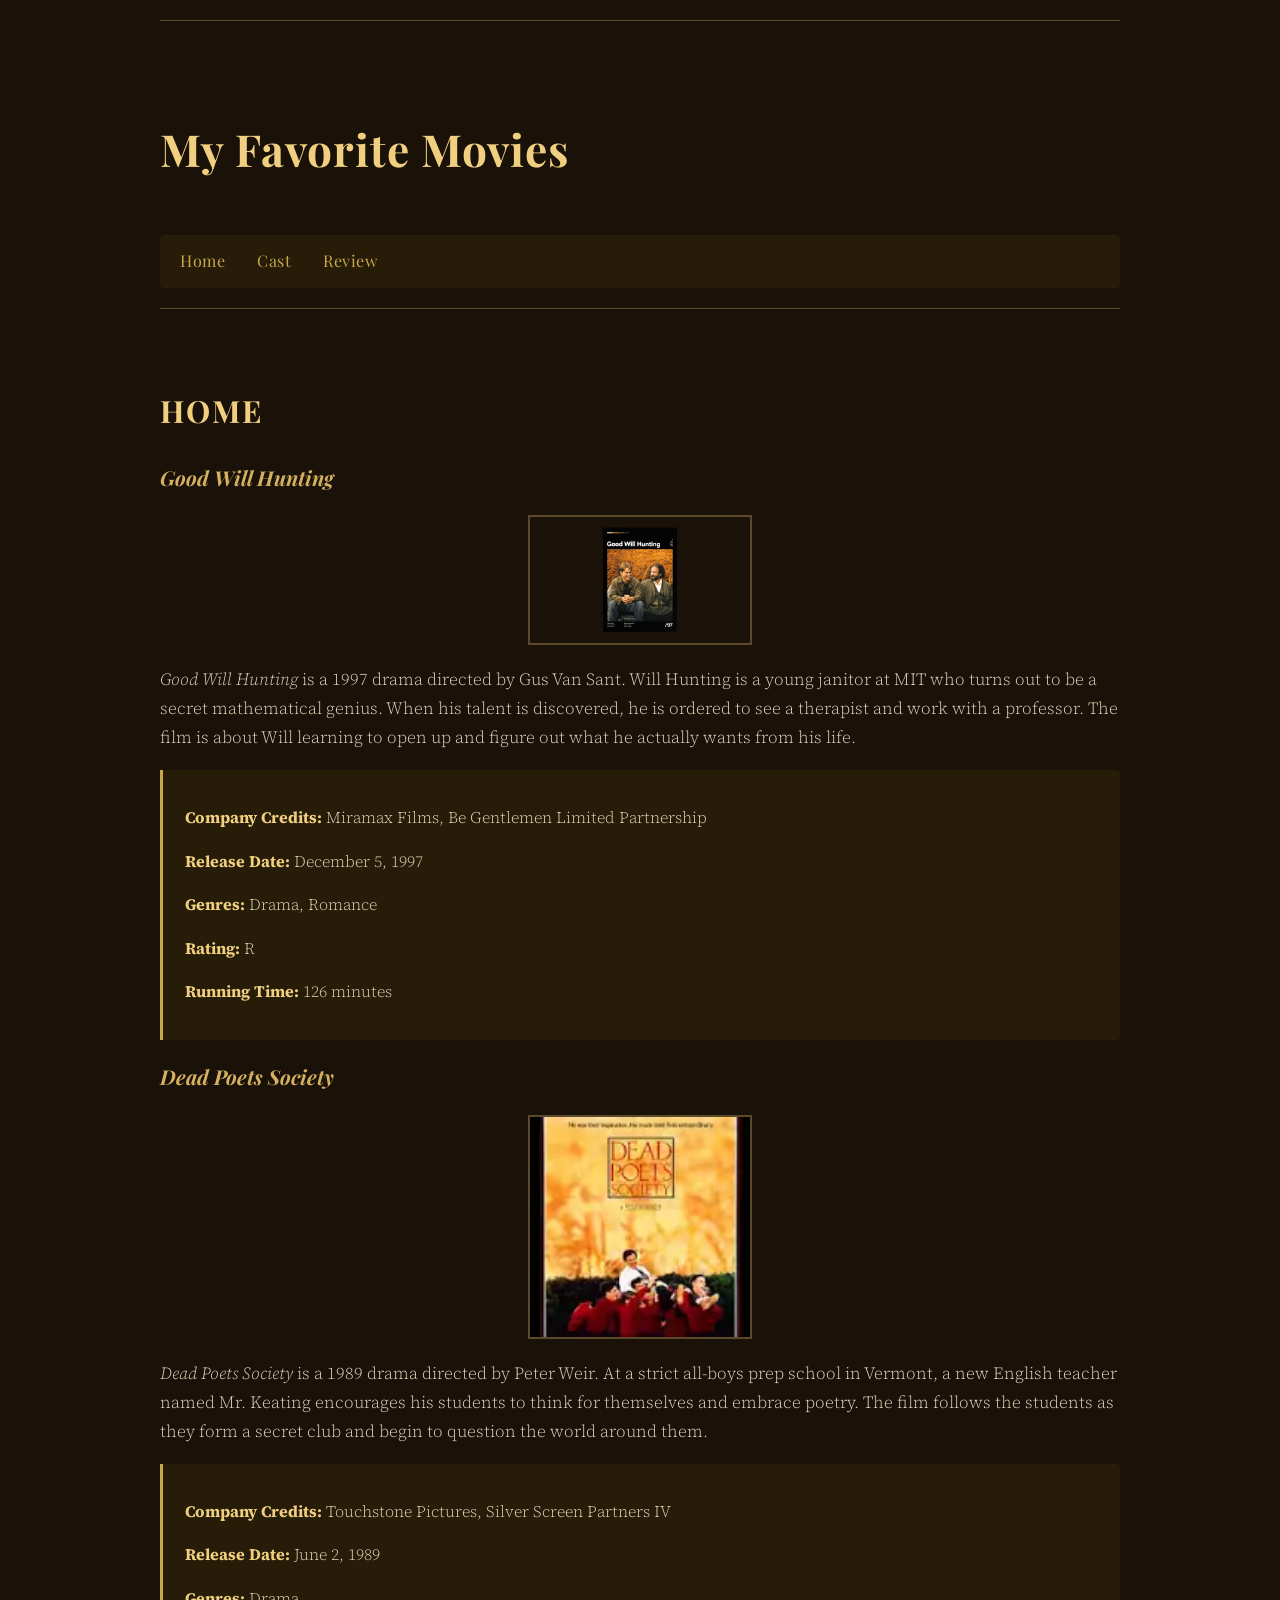
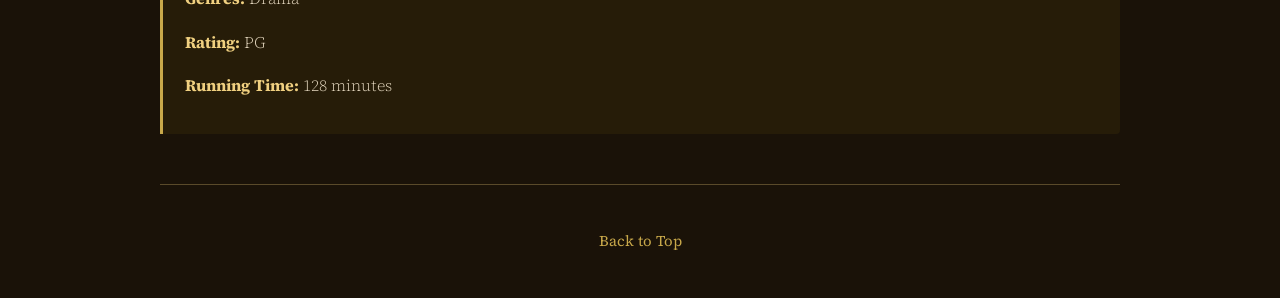
<file: w-4/index.html>
<!DOCTYPE html>
<!--cody dumas !!!!!! why doenst my site show up-->
<head>
    <meta charset="UTF-8">
    <meta name="author" content="Cody Dumas">
    <meta name="description" content="Home page for my two favorite movies">
    <title>My Favorite Movies</title>
    <link rel="stylesheet" href="style.css">
</head>
<body>

<div id="container">

    <hr>

    <div id="header">
        <h1>My Favorite Movies</h1>
    </div>

    <div id="nav">
        <a href="index.html">Home</a>
        <a href="cast.html">Cast</a>
        <a href="review.html">Review</a>
    </div>

    <hr>

    <div id="content">

        <h2>Home</h2>

        <div>

            <h3><em>Good Will Hunting</em></h3>

            <img src="images/goodwillhunting-poster.jpg" alt="Good Will Hunting poster">

            <p>
                <em>Good Will Hunting</em> is a 1997 drama directed by Gus Van Sant. Will Hunting is a young janitor at MIT who turns out to be a secret mathematical genius. When his talent is discovered, he is ordered to see a therapist and work with a professor. The film is about Will learning to open up and figure out what he actually wants from his life.
            </p>

            <div class="info">
                <p><b>Company Credits:</b> Miramax Films, Be Gentlemen Limited Partnership</p>
                <p><b>Release Date:</b> December 5, 1997</p>
                <p><b>Genres:</b> Drama, Romance</p>
                <p><b>Rating:</b> R</p>
                <p><b>Running Time:</b> 126 minutes</p>
            </div>

            <h3><em>Dead Poets Society</em></h3>

            <img src="images/deadpoetssociety-poster.jpg" alt="Dead Poets Society poster">

            <p>
                <em>Dead Poets Society</em> is a 1989 drama directed by Peter Weir. At a strict all-boys prep school in Vermont, a new English teacher named Mr. Keating encourages his students to think for themselves and embrace poetry. The film follows the students as they form a secret club and begin to question the world around them.
            </p>

            <div class="info">
                <p><b>Company Credits:</b> Touchstone Pictures, Silver Screen Partners IV</p>
                <p><b>Release Date:</b> June 2, 1989</p>
                <p><b>Genres:</b> Drama</p>
                <p><b>Rating:</b> PG</p>
                <p><b>Running Time:</b> 128 minutes</p>
            </div>

        </div>

    </div>

    <hr>

    <div id="footer">
        <a href="#header">Back to Top</a>
      
    </div>

</div>

</body>
</html>
</file>
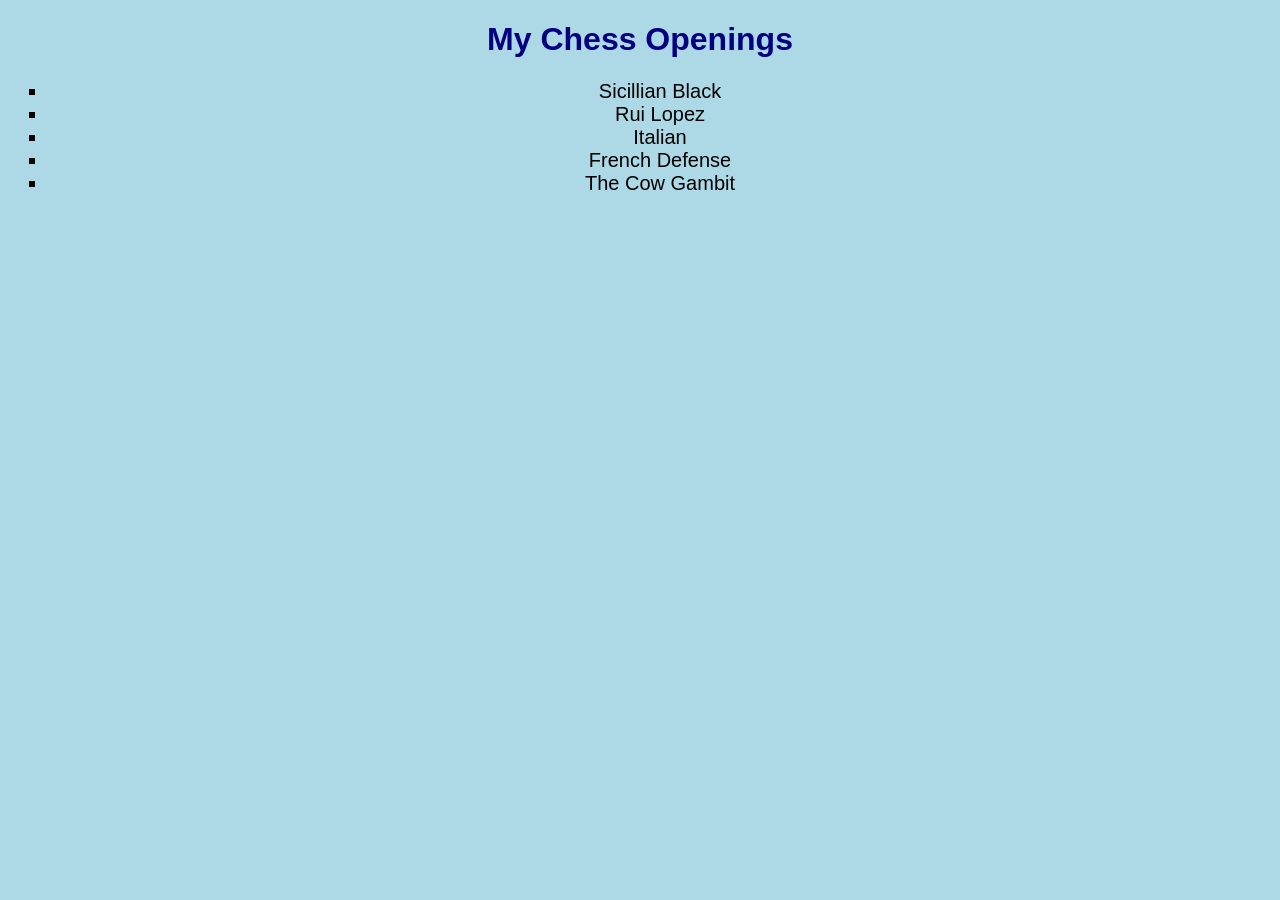
<file: Untitled-1.html>
<!DOCTYPE html>
<html>
<head>
    <meta charset="UTF-8">
    <title>My Favorite Music</title>

    <style>
        body {
            background-color: lightblue;
            font-family: Arial, sans-serif;
            text-align: center;
        }

        h1 {
            color: navy;
        }

        ul {
            list-style-type: square;
            font-size: 20px;
        }
    </style>
</head>

<body>

    <h1>My Chess Openings</h1>

    <ul>
        <li>Sicillian Black</li>
        <li>Rui Lopez </li>
        <li>Italian</li>
        <li>French Defense</li>
        <li>The Cow Gambit</li>
    </ul>

</body>
</html>
</file>
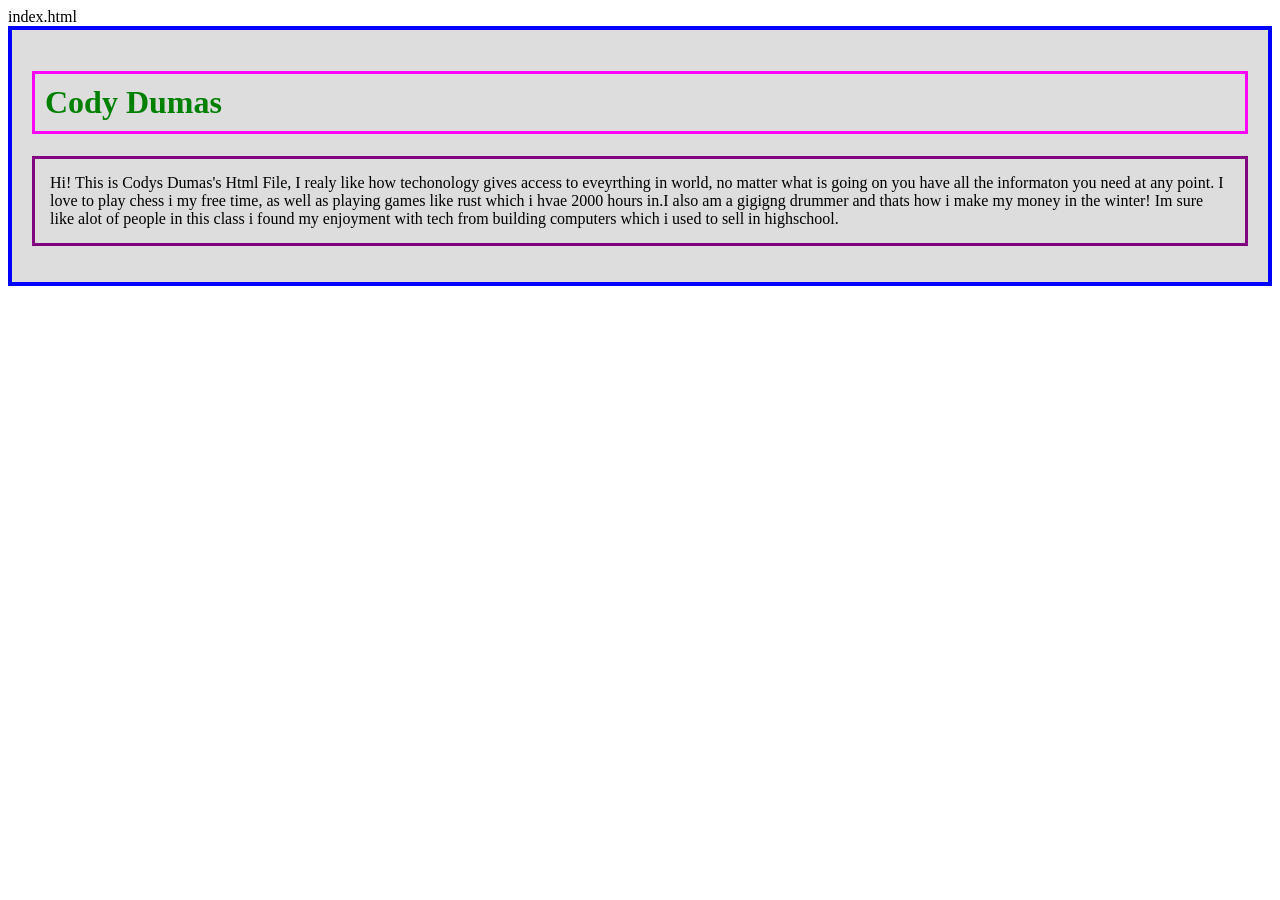
<file: w1codydumas.html>
index.html
<!DOCTYPE html>
<html>
<head>
    <title>About Me</title>

    <style>
        div {
            border: 4px solid blue;
            padding: 20px;
            background-color: #dddddd;
        }

        h1 {
            border: 3px solid magenta;
            padding: 10px;
            color: green;
        }

        p {
            border: 3px solid purple;
            padding: 15px;
        }
    </style>

</head>

<body>

<div>

    <h1>Cody Dumas</h1>

    <p>
        Hi! This is Codys Dumas's Html File, I realy like how techonology gives access to eveyrthing in world, no matter what is going on you have all the informaton you need at any point.
        I love to play chess i my free time, as well as playing games like rust which i hvae 2000 hours in.I also am a gigigng drummer and thats how i make my money in the winter! Im sure like alot of people in this class i found my enjoyment with tech from building computers which i used to sell in highschool.
    </p>

</div>

</body>
</html>
</file>
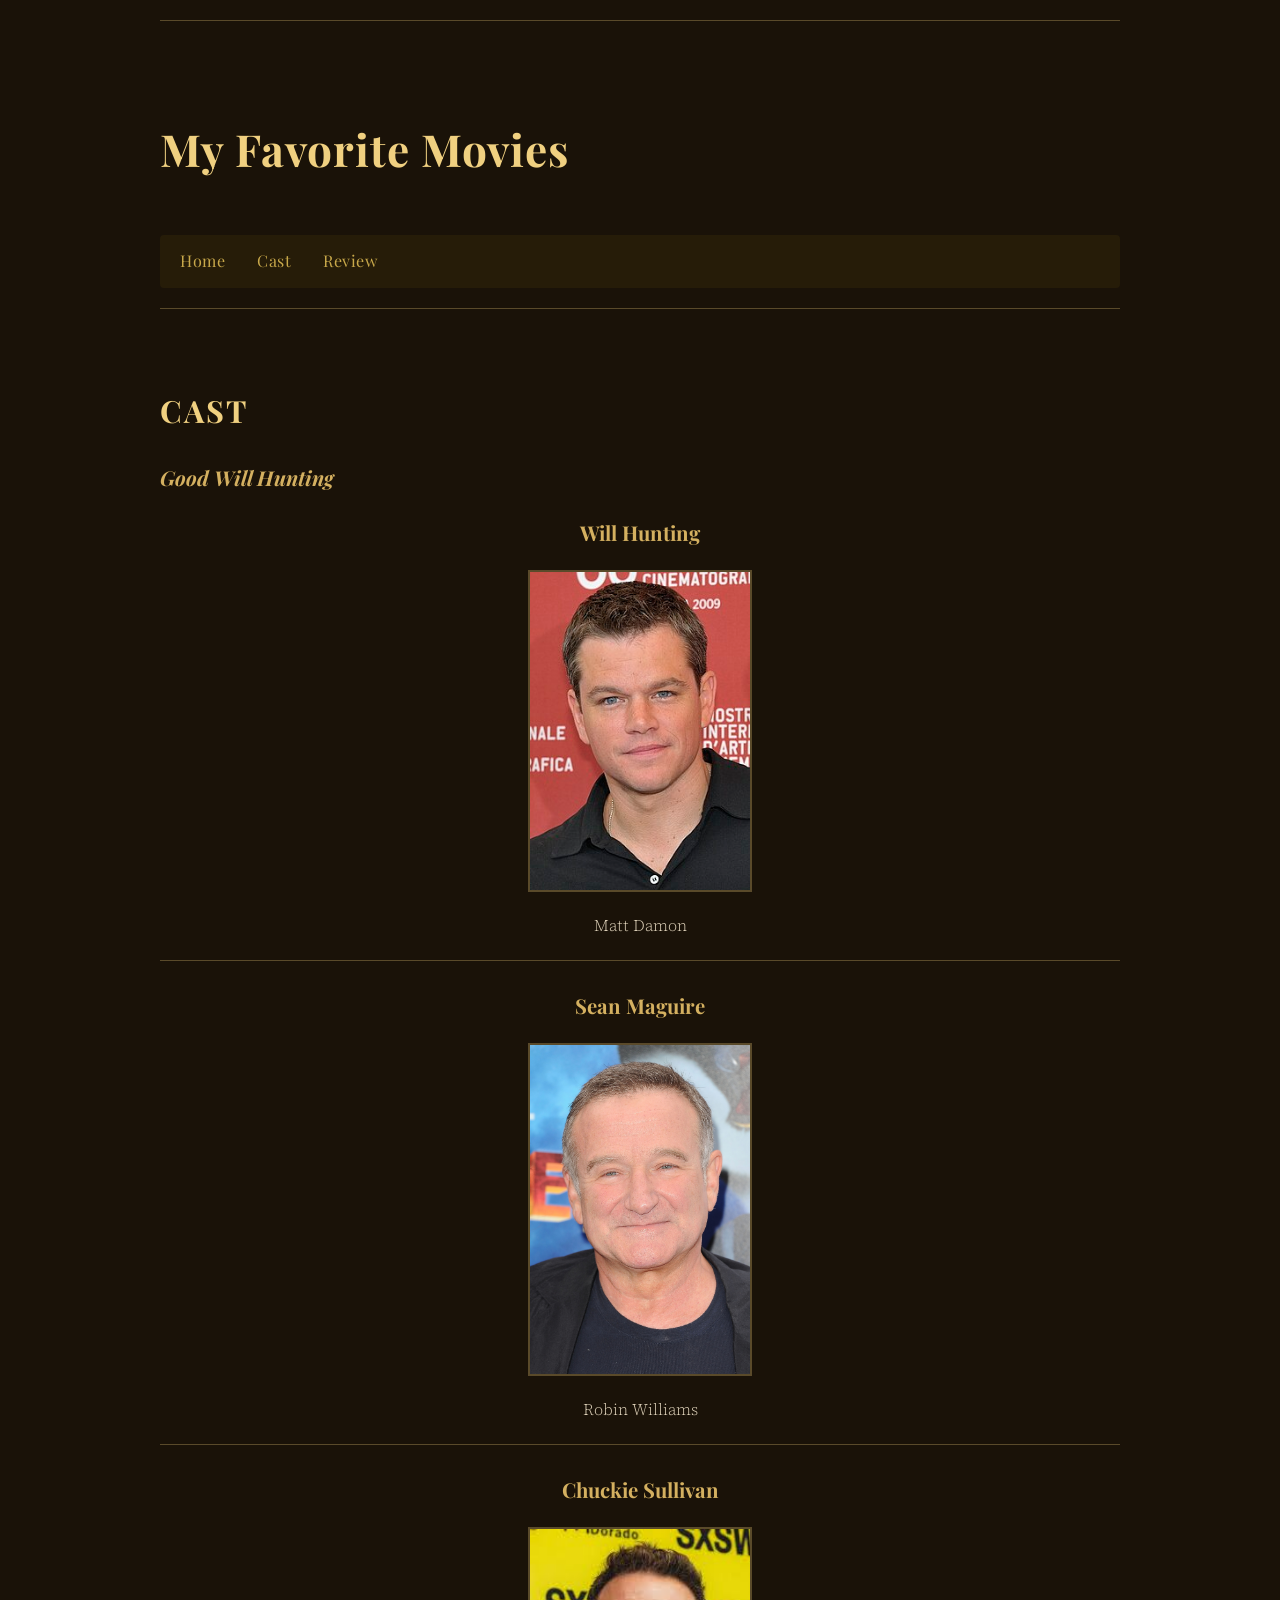
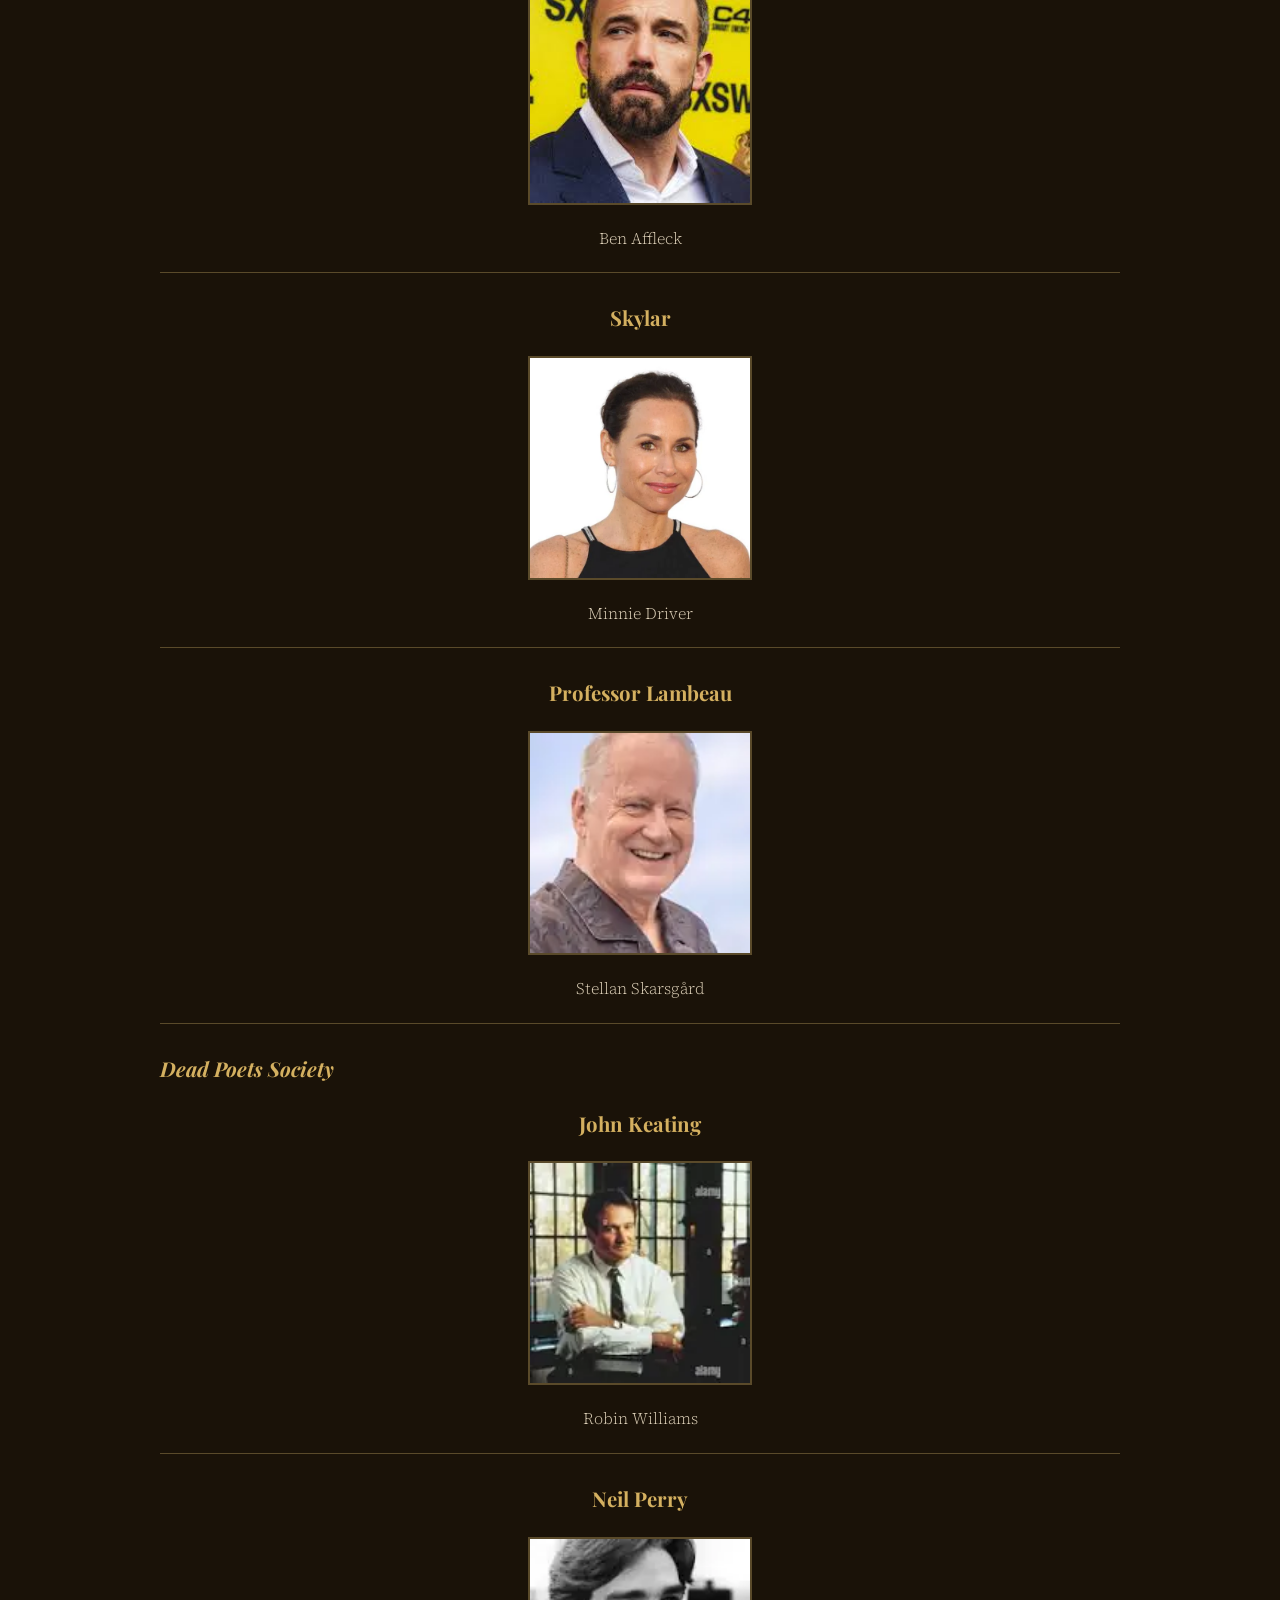
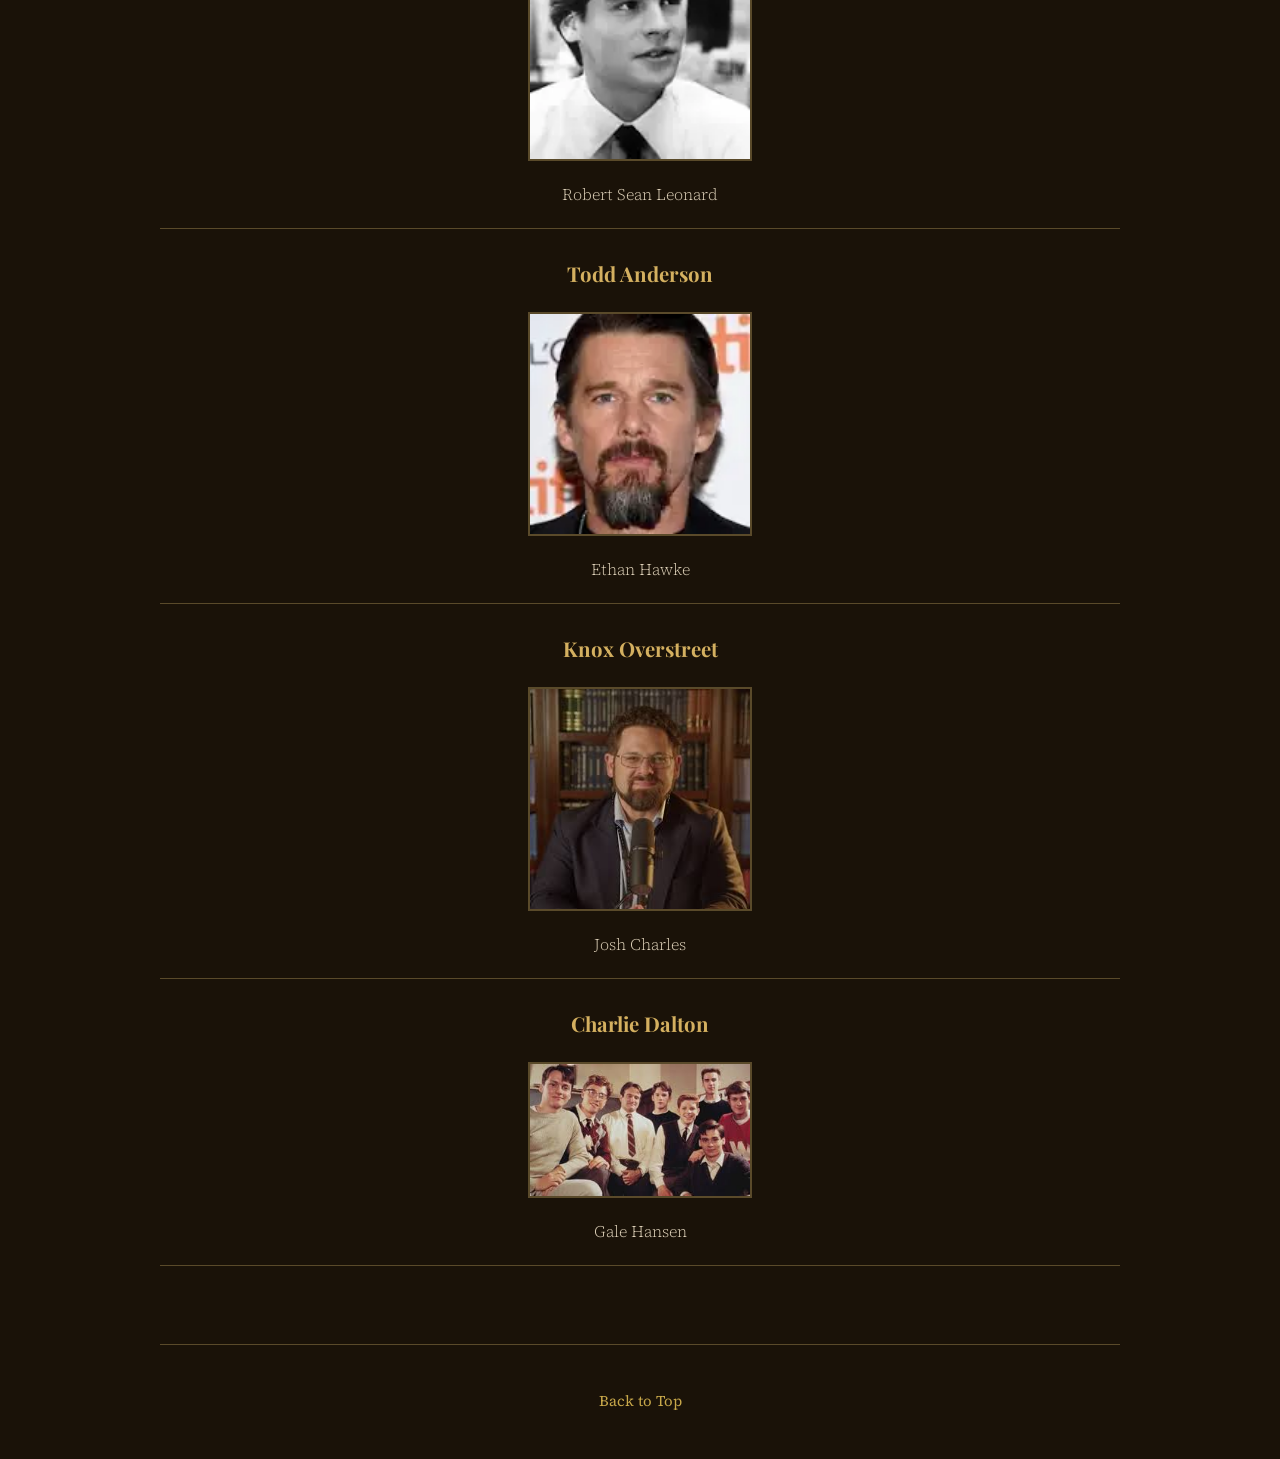
<file: w-4/cast.html>
<!DOCTYPE html>
<html lang="en">
<head>
    <meta charset="UTF-8">
    <meta name="author" content="Cody Dumas">
    <meta name="description" content="Cast page for Good Will Hunting and Dead Poets Society">
    <title>Cast</title>
    <link rel="stylesheet" href="style.css">
</head>
<body>

<div id="container">

    <hr>

    <div id="header">
        <h1>My Favorite Movies</h1>
    </div>

    <div id="nav">
        <a href="index.html">Home</a>
        <a href="cast.html">Cast</a>
        <a href="review.html">Review</a>
    </div>

    <hr>

    <div id="content">

        <h2>Cast</h2>

        <div>

            <h3><em>Good Will Hunting</em></h3>

            <div class="character">
                <h3>Will Hunting</h3>
                <img src="images/mattdamon.jpg" alt="Matt Damon">
                <p>Matt Damon</p>
                <hr>
            </div>

            <div class="character">
                <h3>Sean Maguire</h3>
                <img src="images/robinwilliams.jpg" alt="Robin Williams">
                <p>Robin Williams</p>
                <hr>
            </div>

            <div class="character">
                <h3>Chuckie Sullivan</h3>
                <img src="images/benaffleck.jpg" alt="Ben Affleck">
                <p>Ben Affleck</p>
                <hr>
            </div>

            <div class="character">
                <h3>Skylar</h3>
                <img src="images/mindadriver.jpg" alt="Minnie Driver">
                <p>Minnie Driver</p>
                <hr>
            </div>

            <div class="character">
                <h3>Professor Lambeau</h3>
                <img src="images/stellanskarsgard.jpg" alt="Stellan Skarsgard">
                <p>Stellan Skarsg&#229;rd</p>
                <hr>
            </div>

            <h3><em>Dead Poets Society</em></h3>

            <div class="character">
                <h3>John Keating</h3>
                <img src="images/robinwilliams-dps.jpg" alt="Robin Williams">
                <p>Robin Williams</p>
                <hr>
            </div>

            <div class="character">
                <h3>Neil Perry</h3>
                <img src="images/robertseanelonard.jpg" alt="Robert Sean Leonard">
                <p>Robert Sean Leonard</p>
                <hr>
            </div>

            <div class="character">
                <h3>Todd Anderson</h3>
                <img src="images/etanhawke.jpg" alt="Ethan Hawke">
                <p>Ethan Hawke</p>
                <hr>
            </div>

            <div class="character">
                <h3>Knox Overstreet</h3>
                <img src="images/joshuacharles.jpg" alt="Josh Charles">
                <p>Josh Charles</p>
                <hr>
            </div>

            <div class="character">
                <h3>Charlie Dalton</h3>
                <img src="images/galehannenberry.jpg" alt="Gale Hansen">
                <p>Gale Hansen</p>
                <hr>
            </div>

        </div>

    </div>

    <hr>

    <div id="footer">
        <a href="#header">Back to Top</a>
        
    </div>

</div>

</body>
</html>
</file>
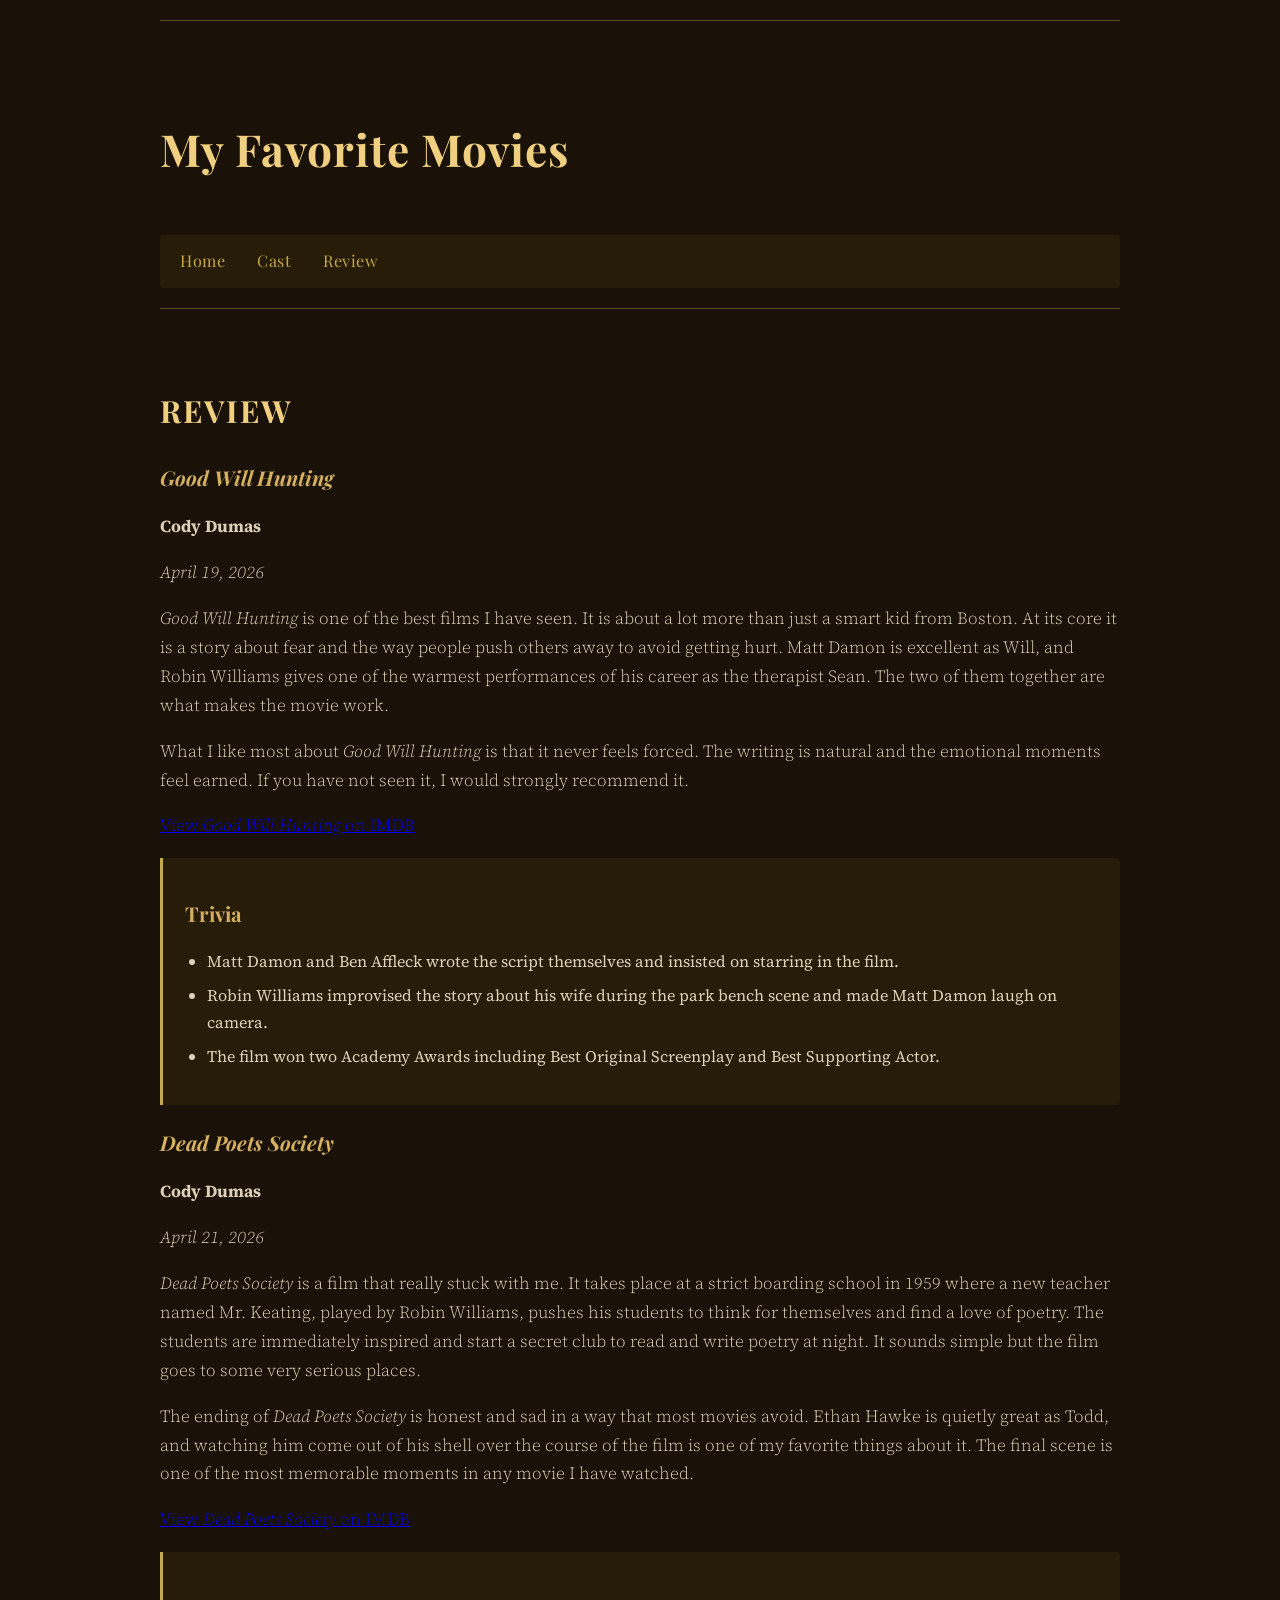
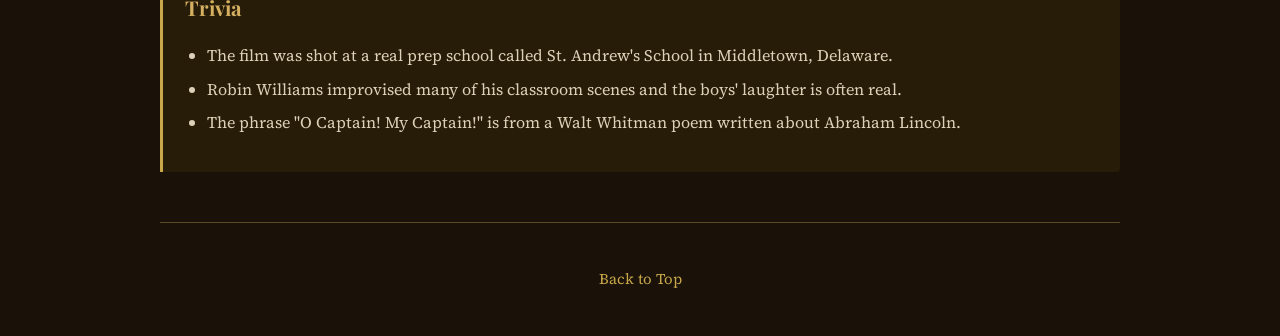
<file: w-4/review.html>
<!DOCTYPE html>
<html lang="en">
<head>
    <meta charset="UTF-8">
    <meta name="author" content="Cody Dumas">
    <meta name="description" content="Reviews for Good Will Hunting and Dead Poets Society">
    <title>Review</title>
    <link rel="stylesheet" href="style.css">
</head>
<body>

<div id="container">

    <hr>

    <div id="header">
        <h1>My Favorite Movies</h1>
    </div>

    <div id="nav">
        <a href="index.html">Home</a>
        <a href="cast.html">Cast</a>
        <a href="review.html">Review</a>
    </div>

    <hr>

    <div id="content">

        <h2>Review</h2>

        <div>

            <h3><em>Good Will Hunting</em></h3>

            <p><b>Cody Dumas</b></p>
            <p><i>April 19, 2026</i></p>

            <p>
                <em>Good Will Hunting</em> is one of the best films I have seen. It is about a lot more than just a smart kid from Boston. At its core it is a story about fear and the way people push others away to avoid getting hurt. Matt Damon is excellent as Will, and Robin Williams gives one of the warmest performances of his career as the therapist Sean. The two of them together are what makes the movie work.
            </p>

            <p>
                What I like most about <em>Good Will Hunting</em> is that it never feels forced. The writing is natural and the emotional moments feel earned. If you have not seen it, I would strongly recommend it.
            </p>

            <p>
                <a href="https://www.imdb.com/title/tt0119217/" target="_blank">View <em>Good Will Hunting</em> on IMDB</a>
            </p>

            <div class="info">
                <h3>Trivia</h3>
                <ul>
                    <li>Matt Damon and Ben Affleck wrote the script themselves and insisted on starring in the film.</li>
                    <li>Robin Williams improvised the story about his wife during the park bench scene and made Matt Damon laugh on camera.</li>
                    <li>The film won two Academy Awards including Best Original Screenplay and Best Supporting Actor.</li>
                </ul>
            </div>

            <h3><em>Dead Poets Society</em></h3>

            <p><b>Cody Dumas</b></p>
            <p><i>April 21, 2026</i></p>

            <p>
                <em>Dead Poets Society</em> is a film that really stuck with me. It takes place at a strict boarding school in 1959 where a new teacher named Mr. Keating, played by Robin Williams, pushes his students to think for themselves and find a love of poetry. The students are immediately inspired and start a secret club to read and write poetry at night. It sounds simple but the film goes to some very serious places.
            </p>

            <p>
                The ending of <em>Dead Poets Society</em> is honest and sad in a way that most movies avoid. Ethan Hawke is quietly great as Todd, and watching him come out of his shell over the course of the film is one of my favorite things about it. The final scene is one of the most memorable moments in any movie I have watched.
            </p>

            <p>
                <a href="https://www.imdb.com/title/tt0097165/" target="_blank">View <em>Dead Poets Society</em> on IMDB</a>
            </p>

            <div class="info">
                <h3>Trivia</h3>
                <ul>
                    <li>The film was shot at a real prep school called St. Andrew's School in Middletown, Delaware.</li>
                    <li>Robin Williams improvised many of his classroom scenes and the boys' laughter is often real.</li>
                    <li>The phrase "O Captain! My Captain!" is from a Walt Whitman poem written about Abraham Lincoln.</li>
                </ul>
            </div>

        </div>

    </div>

    <hr>

    <div id="footer">
        <a href="#header">Back to Top</a>
        
    </div>

</div>

</body>
</html>
</file>
<file: w-4/style.css>
@import url('https://fonts.googleapis.com/css2?family=Playfair+Display:ital,wght@0,400;0,700;1,400&family=Source+Serif+4:wght@300;400;600&display=swap');
#fixthesizeofportatiots
#fixthemainpageposters
* {
    margin: 0;
    padding: 0;
    box-sizing: border-box;
}

body {
    background-color: #1a1208;
    color: #e8dcc8;
    font-family: 'Source Serif 4', serif;
    font-size: 17px;
    line-height: 1.7;
}

#container {
    max-width: 960px;
    margin: 0 auto;
    padding: 0 30px;
    animation: fadeIn 1s ease forwards;
}

@keyframes fadeIn {
    from { opacity: 0; transform: translateY(18px); }
    to { opacity: 1; transform: translateY(0); }
}

@keyframes slideIn {
    from { opacity: 0; transform: translateX(-30px); }
    to { opacity: 1; transform: translateX(0); }
}

hr {
    border: none;
    border-top: 1px solid #5a4a2a;
    margin: 20px 0;
}

#header {
    padding: 40px 0 20px 0;
    animation: slideIn 0.9s ease forwards;
}

#header h1 {
    font-family: 'Playfair Display', serif;
    font-size: 2.6em;
    font-weight: 700;
    color: #f0d080;
    letter-spacing: 1px;
}

#nav {
    padding: 12px 0;
    background-color: #261c08;
    border-radius: 4px;
    padding: 12px 20px;
    margin-bottom: 6px;
}

#nav a {
    color: #c8a84a;
    text-decoration: none;
    margin-right: 28px;
    font-family: 'Playfair Display', serif;
    font-size: 0.95em;
    letter-spacing: 0.5px;
    transition: color 0.3s ease;
}

#nav a:hover {
    color: #f0d080;
    text-decoration: underline;
}

#content {
    padding: 30px 0;
}

#content h2 {
    font-family: 'Playfair Display', serif;
    font-size: 1.8em;
    color: #f0d080;
    margin-bottom: 24px;
    letter-spacing: 2px;
    text-transform: uppercase;
}

#content h3 {
    font-family: 'Playfair Display', serif;
    font-size: 1.2em;
    color: #d4b060;
    margin-bottom: 10px;
}

#content p {
    margin-bottom: 16px;
    color: #ddd0b8;
    font-weight: 300;
}

.movie-section {
    margin-bottom: 60px;
    padding-bottom: 40px;
    border-bottom: 1px solid #3a2e14;
}

.movie-section:last-child {
    border-bottom: none;
}

.movie-section h3 {
    font-family: 'Playfair Display', serif;
    font-size: 1.5em;
    color: #f0d080;
    margin-bottom: 16px;
}

.poster-wrap {
    float: left;
    margin: 0 26px 16px 0;
}

.poster-wrap img {
    width: 180px;
    border: 2px solid #5a4a2a;
    display: block;
}

.clearfix::after {
    content: "";
    display: table;
    clear: both;
}

.info {
    background-color: #261c08;
    border-left: 3px solid #c8a84a;
    padding: 18px 22px;
    margin-top: 18px;
    border-radius: 0 4px 4px 0;
}

.info p {
    margin-bottom: 8px;
    font-size: 0.95em;
}

.info b {
    color: #f0d080;
}

.character {
    margin-bottom: 28px;
    padding-bottom: 0;
}

.character h3 {
    font-family: 'Playfair Display', serif;
    font-size: 1.15em;
    color: #d4b060;
    margin-bottom: 8px;
}

.character img {
    display: block;
    margin-bottom: 6px;
    border: 1px solid #5a4a2a;
}

.character p {
    margin: 0;
    font-size: 0.95em;
    color: #c8b898;
}

.cast-section {
    margin-bottom: 50px;
}

.cast-section h3 {
    font-family: 'Playfair Display', serif;
    font-size: 1.5em;
    color: #f0d080;
    margin-bottom: 20px;
}

.review-section {
    margin-bottom: 60px;
    padding-bottom: 40px;
    border-bottom: 1px solid #3a2e14;
}

.review-section:last-child {
    border-bottom: none;
}

.review-section h3 {
    font-family: 'Playfair Display', serif;
    font-size: 1.5em;
    color: #f0d080;
    margin-bottom: 16px;
}

.review-section a {
    color: #c8a84a;
    transition: color 0.3s ease;
}

.review-section a:hover {
    color: #f0d080;
}

.info ul {
    list-style: disc;
    padding-left: 22px;
    color: #ddd0b8;
}

.info ul li {
    margin-bottom: 6px;
    font-size: 0.95em;
}

#footer {
    padding: 24px 0 36px 0;
    font-size: 0.88em;
    color: #7a6840;
    text-align: center;
}

#footer a {
    color: #c8a84a;
    text-decoration: none;
}

#footer a:hover {
    text-decoration: underline;
    color: #f0d080;
}

#footer img {
    display: block;
    margin: 14px auto 0 auto;
    max-width: 100%;
    border: 1px solid #3a2e14;
}
/* Center and standardize poster images on home page */
#content img {
    display: block;
    margin: 20px auto;
    width: 220px;
    height: auto;
    border: 2px solid #5a4a2a;
}

/* Make cast images bigger and cleaner */
.character img {
    display: block;
    margin: 10px 0;
    width: 120px;
    height: auto;
    border: 2px solid #5a4a2a;
}

/* Optional: center cast cards */
.character {
    text-align: center;
}
</file>
